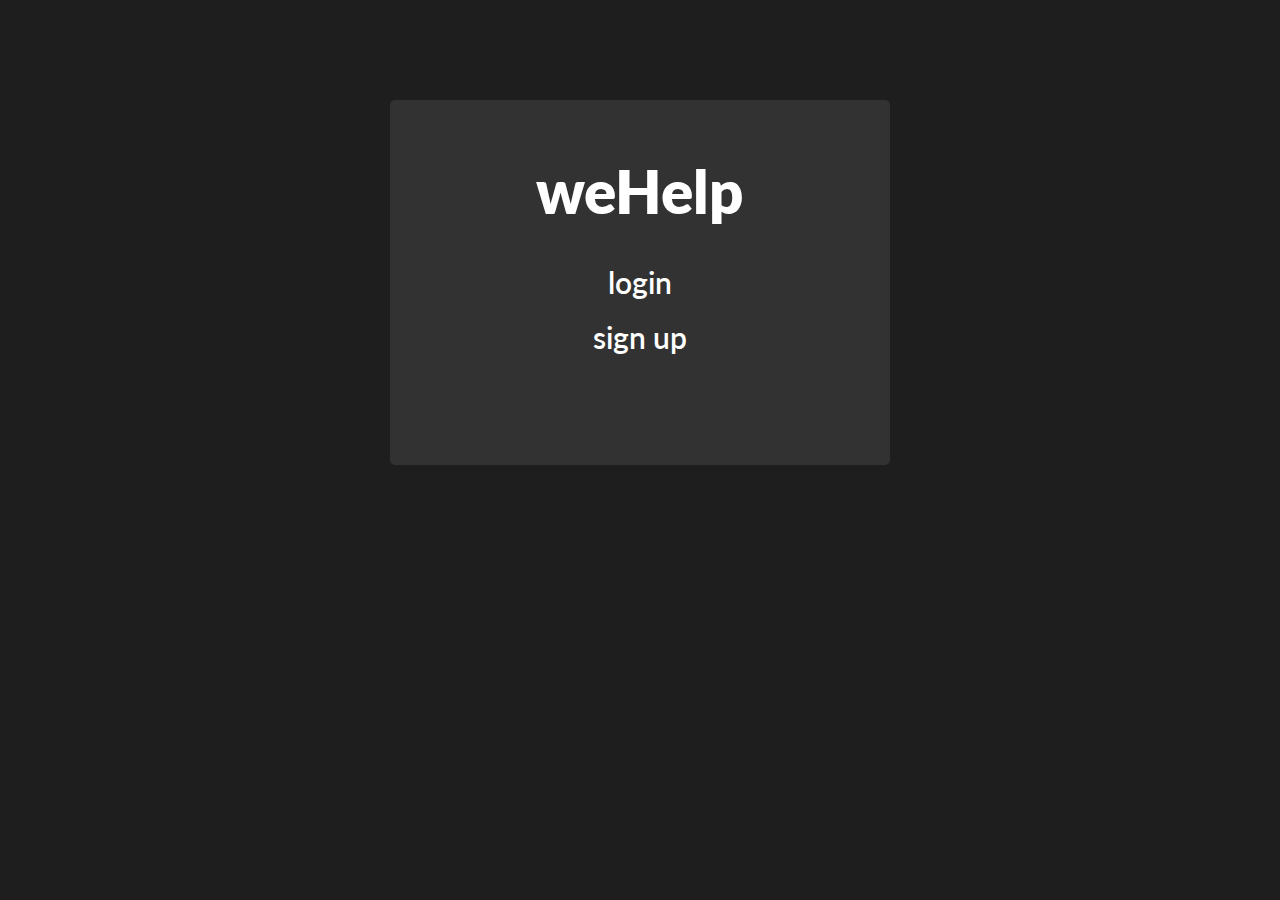
<file: index.html>
<!DOCTYPE html>
<html>

    <head>
        <title>weHelp</title>
        <meta charset="UTF-8">
        <meta name="viewport" content="width=device-width, initial-scale=1">
        <link rel="stylesheet" href="styles.css">
        <link href='http://fonts.googleapis.com/css?family=Lato:400,700' rel='stylesheet' type='text/css'>
    </head>

    <script>
        function fadeInPage() {
            if (!window.AnimationEvent) {return;}
            var fader = document.getElementById('fader')
            fader.classList.add('fadeOut')
            document.addEventListener('DOMContentLoaded', function() {
                if (!window.AnimationEvent) {return;}
                var anchors = document.getElementsByTagName('a');
                for (var idx=0; idx<anchors.length; idx+=1) {
                    if (anchors[idx].hostname !== window.location.hostname ||
                        anchors[idx].hostname === window.location.pathname) {
                        continue;
                    }
                    anchors[idx].addEventListener('click', function(event) {
                        var fader = document.getElementById('fader'),
                            anchor = event.currentTarget;
            
                        var listener = function() {
                            window.location = anchor.href;
                            fader.removeEventListener('animationend', listener);
                    };
                    fader.addEventListener('animationend', listener);
                    event.preventDefault();
                    fader.classList.add('fadeIn');
                    });
                }
            });
        }
    </script>

    <body>
        <svg id="fader"></svg>
        <script>fadeInPage();</script>
        <div class="weHelp-main">
            <h1>weHelp</h1>
            <a href="login.html"><h2 class="button">login</h2></a>
            <a href="signup.html"><h2 class="button">sign up</h2></a>
        </div>
    </body>
</file>
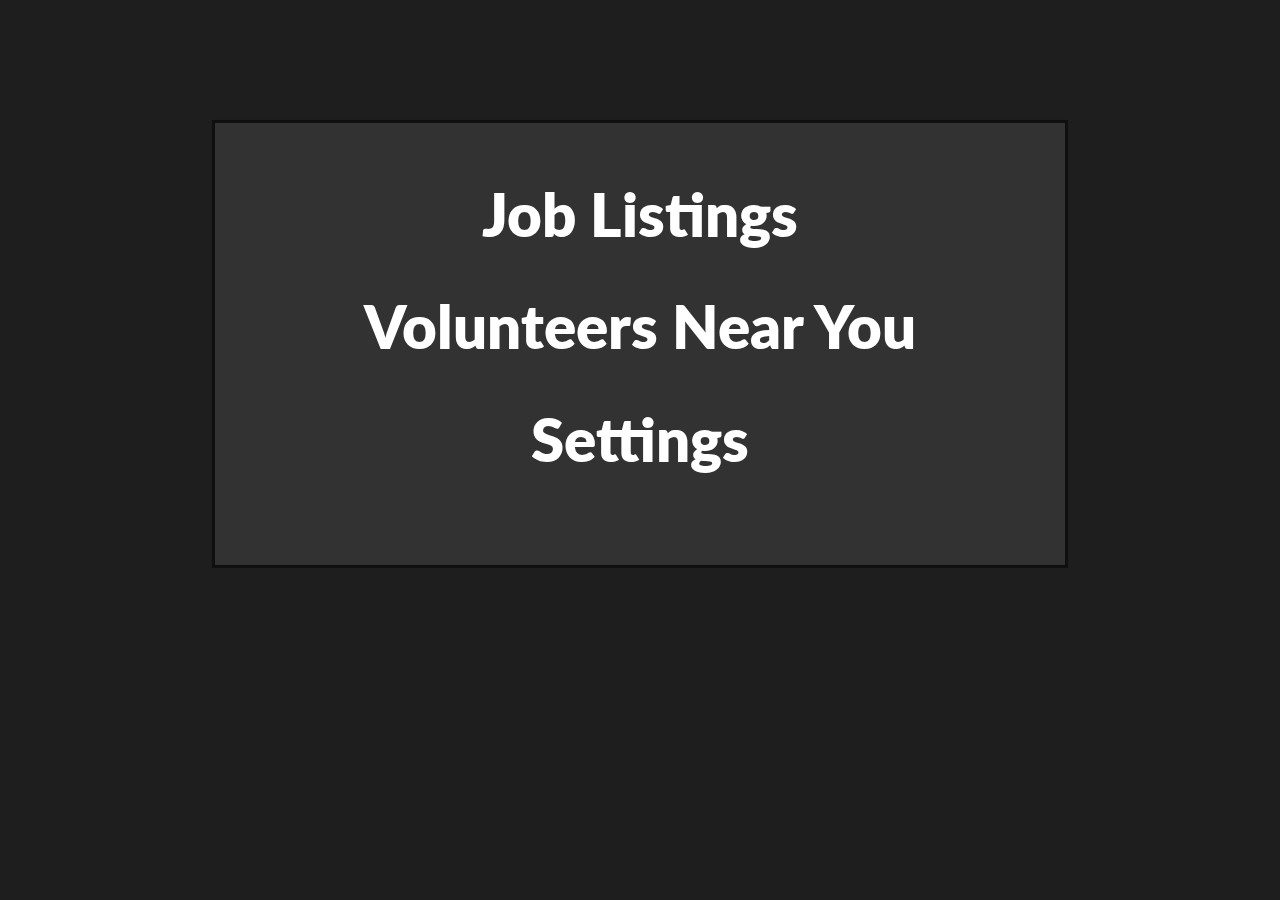
<file: home.html>
<!DOCTYPE html>
<html>
    <head>
        <title>weHelp - Hello!</title>
        <meta charset="UTF-8">
        <meta name="viewport" content="width=device-width, initial-scale=1">
        <link rel="stylesheet" href="styles.css">
        <link href='http://fonts.googleapis.com/css?family=Lato:400,700' rel='stylesheet' type='text/css'>
    </head>

    <script>
        function fadeInPage() {
            if (!window.AnimationEvent) {return;}
            var fader = document.getElementById('fader')
            fader.classList.add('fadeOut')
            document.addEventListener('DOMContentLoaded', function() {
                if (!window.AnimationEvent) {return;}
                var anchors = document.getElementsByTagName('a');
                for (var idx=0; idx<anchors.length; idx+=1) {
                    if (anchors[idx].hostname !== window.location.hostname ||
                        anchors[idx].hostname === window.location.pathname) {
                        continue;
                    }
                    anchors[idx].addEventListener('click', function(event) {
                        var fader = document.getElementById('fader'),
                            anchor = event.currentTarget;
            
                        var listener = function() {
                            window.location = anchor.href;
                            fader.removeEventListener('animationend', listener);
                    };
                    fader.addEventListener('animationend', listener);
                    event.preventDefault();
                    fader.classList.add('fadeIn');
                    });
                }
            });
        }
    </script>

    <body>
        <svg id="fader"></svg>
        <script>fadeInPage();</script>
        <div class="centered-box">
            <a href="job_listings.html"><h1 class="button">Job Listings</h1>
            <a href="volunteers.html"><h1 class="button">Volunteers Near You</h1>
            <a href="settings.html"><h1 class="button">Settings</h1>
        </div>
    </body>
</html>
</file>
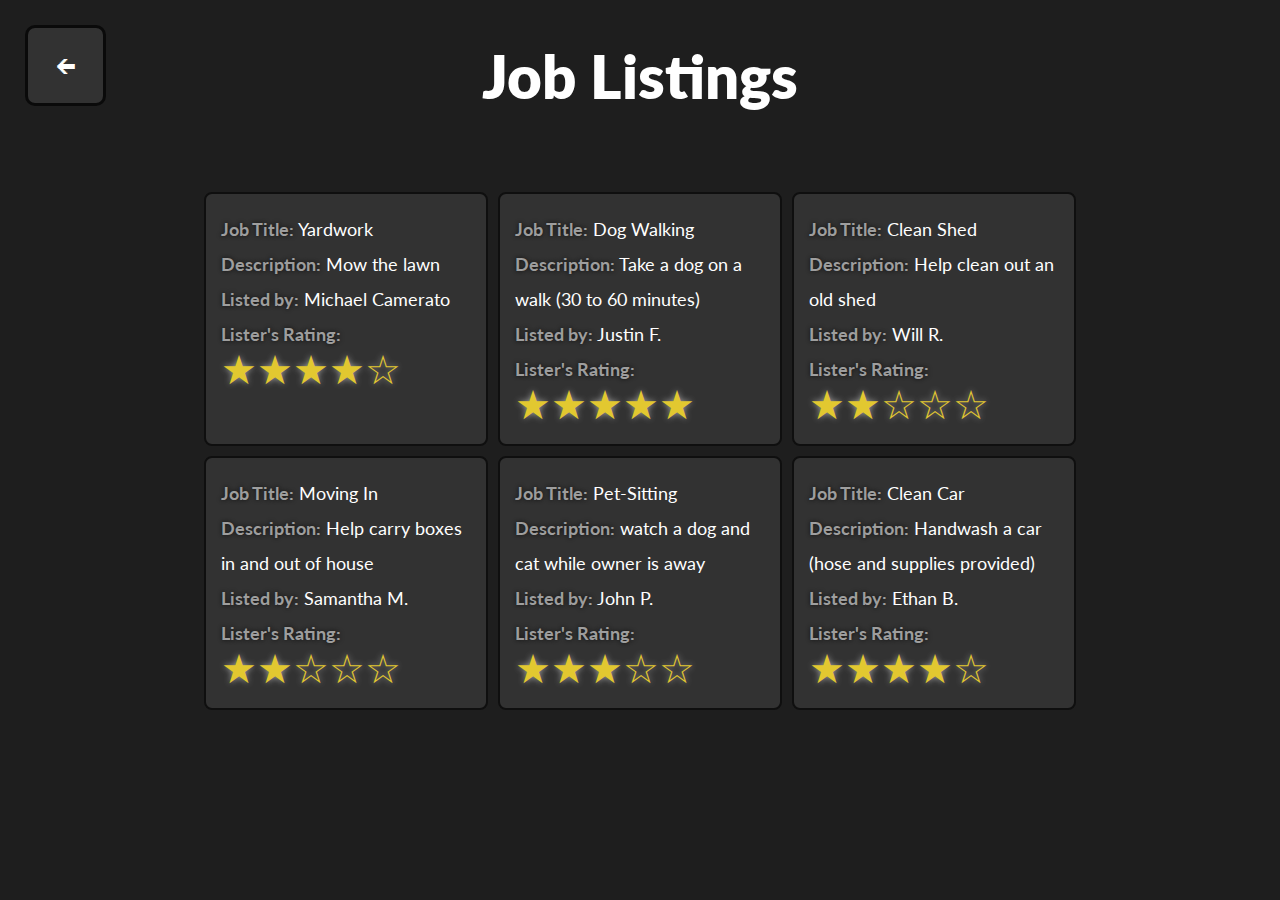
<file: job_listings.html>
<!DOCTYPE html>
<html>

    <head>
        <title>weHelp - Job Listings</title>
        <meta charset="UTF-8">
        <meta name="viewport" content="width=device-width, initial-scale=1">
        <link rel="stylesheet" href="styles.css">
        <link href='http://fonts.googleapis.com/css?family=Lato:400,700' rel='stylesheet' type='text/css'>
    </head>

    <script>
        function fadeInPage() {
            if (!window.AnimationEvent) {return;}
            var fader = document.getElementById('fader')
            fader.classList.add('fadeOut')
            document.addEventListener('DOMContentLoaded', function() {
                if (!window.AnimationEvent) {return;}
                var anchors = document.getElementsByTagName('a');
                for (var idx=0; idx<anchors.length; idx+=1) {
                    if (anchors[idx].hostname !== window.location.hostname ||
                        anchors[idx].hostname === window.location.pathname) {
                        continue;
                    }
                    anchors[idx].addEventListener('click', function(event) {
                        var fader = document.getElementById('fader'),
                            anchor = event.currentTarget;
            
                        var listener = function() {
                            window.location = anchor.href;
                            fader.removeEventListener('animationend', listener);
                    };
                    fader.addEventListener('animationend', listener);
                    event.preventDefault();
                    fader.classList.add('fadeIn');
                    });
                }
            });
        }
    </script>

    <body>
        <svg id="fader"></svg>
        <script>fadeInPage();</script>
        
        <a href="home.html" class="goBack" style="font-size: 20px;">🡰</a>

        <h1>Job Listings</h1>
        <div class="center">
            <div class="grid-container">
                <div class="grid-item">
                    <p style="font-size: 18px; line-height: 35px;">
                        <span class="subtext">Job Title:</span>
                            Yardwork<br>
                        <span class="subtext">Description:</span>
                            Mow the lawn<br>
                        <span class="subtext">Listed by:</span>
                            Michael Camerato<br>
                        <span class="subtext">Lister's Rating:</span><br>
                        <span class="stars">★★★★☆</span>
                    </p>
                </div>
                <div class="grid-item">
                    <p style="font-size: 18px; line-height: 35px;">
                        <span class="subtext">Job Title:</span>
                            Dog Walking<br>
                        <span class="subtext">Description:</span>
                            Take a dog on a walk (30 to 60 minutes)<br>
                        <span class="subtext">Listed by:</span>
                            Justin F.<br>
                        <span class="subtext">Lister's Rating:</span><br>
                        <span class="stars">★★★★★</span>
                    </p>
                </div>
                <div class="grid-item">
                    <p style="font-size: 18px; line-height: 35px;">
                        <span class="subtext">Job Title:</span>
                            Clean Shed<br>
                        <span class="subtext">Description:</span>
                            Help clean out an old shed<br>
                        <span class="subtext">Listed by:</span>
                            Will R.<br>
                        <span class="subtext">Lister's Rating:</span><br>
                        <span class="stars">★★☆☆☆</span>
                    </p>
                </div>
                <div class="grid-item">
                    <p style="font-size: 18px; line-height: 35px;">
                        <span class="subtext">Job Title:</span>
                            Moving In<br>
                        <span class="subtext">Description:</span>
                            Help carry boxes in and out of house<br>
                        <span class="subtext">Listed by:</span>
                            Samantha M.<br>
                        <span class="subtext">Lister's Rating:</span><br>
                        <span class="stars">★★☆☆☆</span>
                    </p>
                </div>
                <div class="grid-item">
                    <p style="font-size: 18px; line-height: 35px;">
                        <span class="subtext">Job Title:</span>
                            Pet-Sitting<br>
                        <span class="subtext">Description:</span>
                            watch a dog and cat while owner is away<br>
                        <span class="subtext">Listed by:</span>
                            John P.<br>
                        <span class="subtext">Lister's Rating:</span><br>
                        <span class="stars">★★★☆☆</span>
                    </p>
                </div>
                <div class="grid-item">
                    <p style="font-size: 18px; line-height: 35px;">
                        <span class="subtext">Job Title:</span>
                            Clean Car<br>
                        <span class="subtext">Description:</span>
                            Handwash a car (hose and supplies provided)<br>
                        <span class="subtext">Listed by:</span>
                            Ethan B.<br>
                        <span class="subtext">Lister's Rating:</span><br>
                        <span class="stars">★★★★☆</span>
                    </p>
                </div>
                    </p>
                </div>
            </div>
        </div>
    </body>
</file>
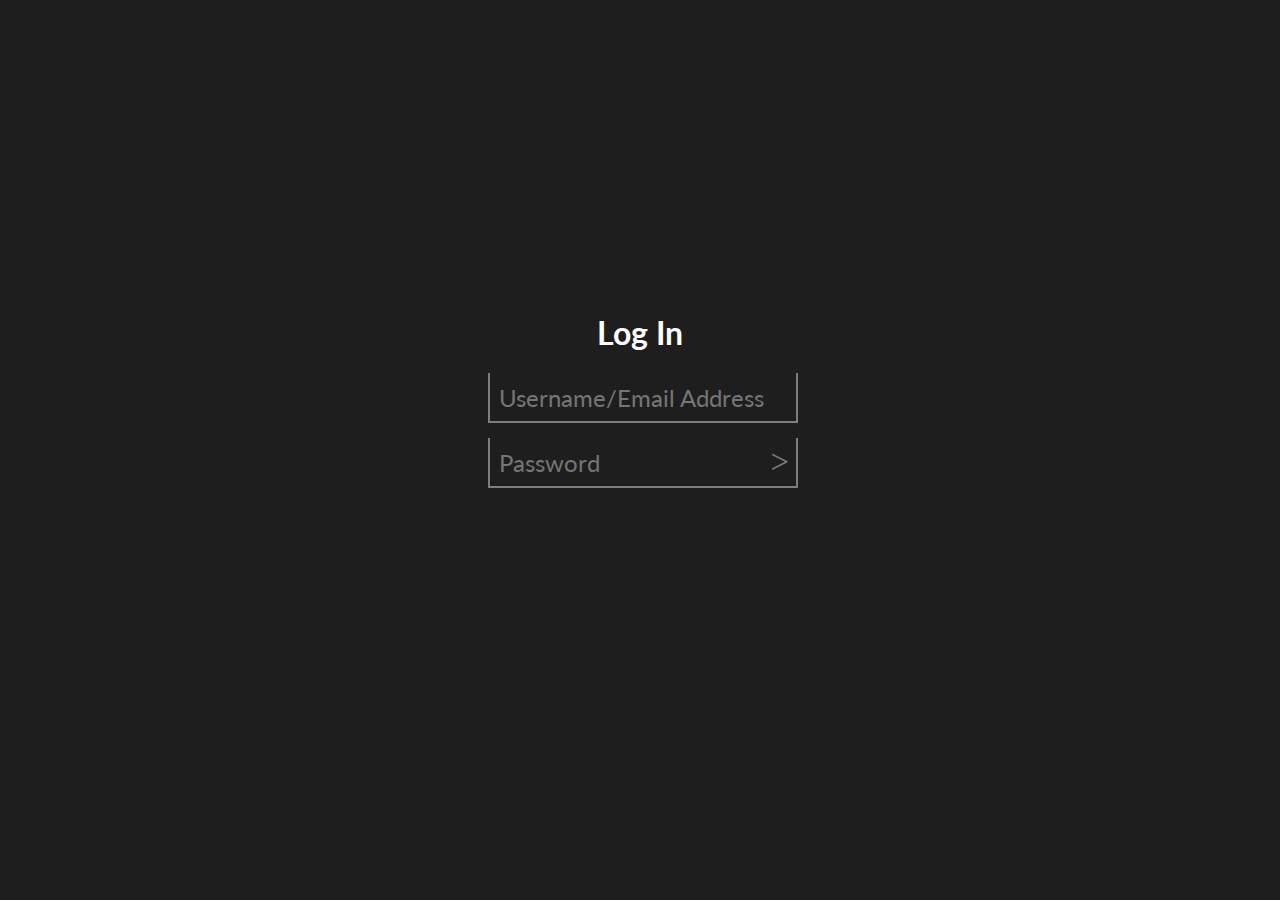
<file: login.html>
<!DOCTYPE html>
<html>

    <head>
        <title>weHelp - Login</title>
        <meta charset="UTF-8">
        <meta name="viewport" content="width=device-width, initial-scale=1">
        <link rel="stylesheet" href="form.css">
        <link href='http://fonts.googleapis.com/css?family=Lato:400,700' rel='stylesheet' type='text/css'>
    </head>

    <script>
        function fadeInPage() {
            if (!window.AnimationEvent) {return;}
            var fader = document.getElementById('fader')
            fader.classList.add('fadeOut')
            document.addEventListener('DOMContentLoaded', function() {
                if (!window.AnimationEvent) {return;}
                var anchors = document.getElementsByTagName('a');
                for (var idx=0; idx<anchors.length; idx+=1) {
                    if (anchors[idx].hostname !== window.location.hostname ||
                        anchors[idx].hostname === window.location.pathname) {
                        continue;
                    }
                    anchors[idx].addEventListener('click', function(event) {
                        var fader = document.getElementById('fader'),
                            anchor = event.currentTarget;
            
                        var listener = function() {
                            window.location = anchor.href;
                            fader.removeEventListener('animationend', listener);
                    };
                    fader.addEventListener('animationend', listener);
                    event.preventDefault();
                    fader.classList.add('fadeIn');
                    });
                }
            });
        }
    </script>

    <body>
        <svg id="fader"></svg>
        <script>fadeInPage();</script>
        <form action="home.html">
            <h1>Log In</h1>
            
            <span class="input"></span>
            <input type="text" placeholder="Username/Email Address"></input>
            <span class="input"></span>
            <input type="text" placeholder="Password"></input>
            <button href="home.html" title="Submit form" class="arrow, icon-arrow-right"><span>Login</span></button>
        </form>
    </body>
</html>
</file>
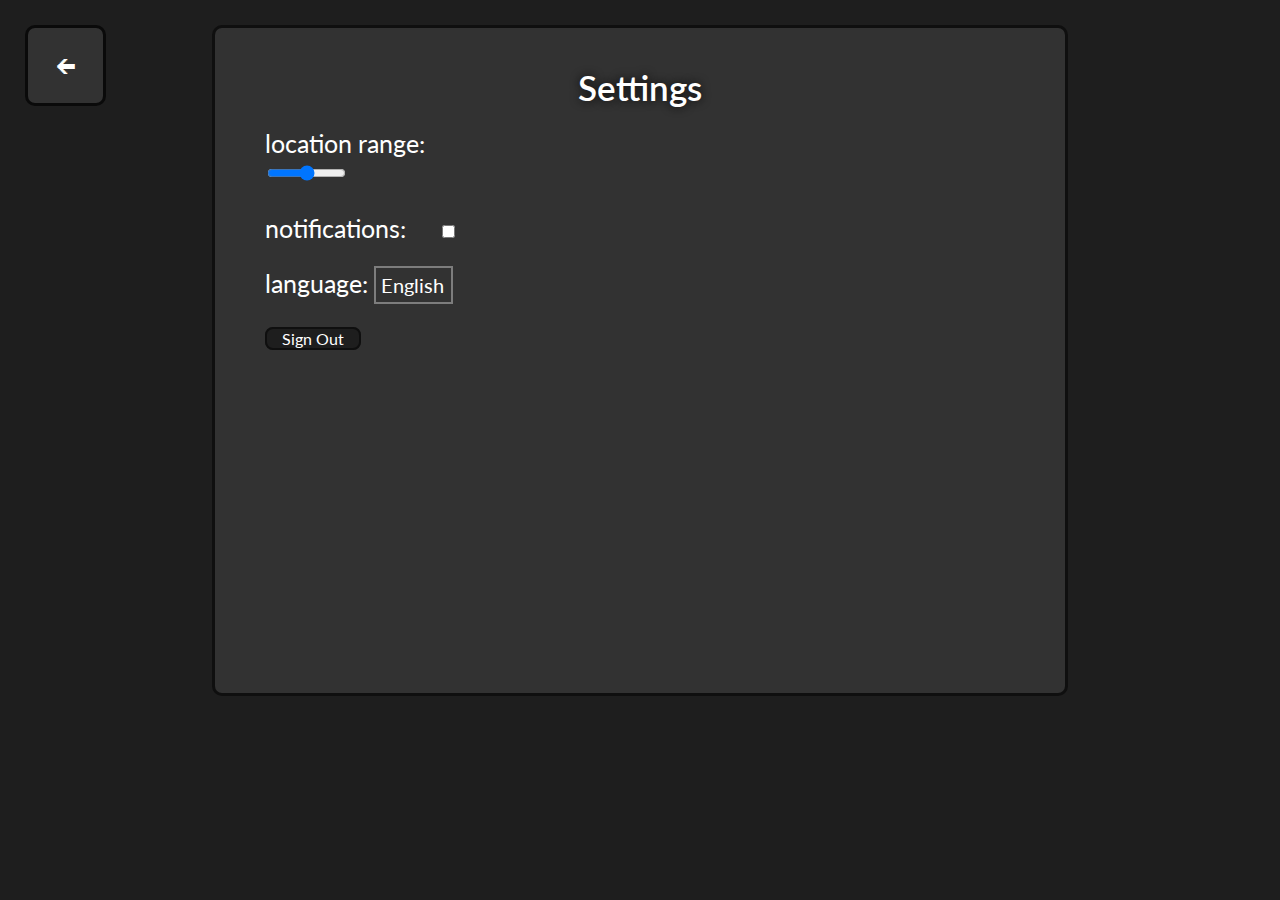
<file: settings.html>
<!DOCTYPE html>
<html>
    <head>
        <title>weHelp - Settings</title>
        <meta charset="UTF-8">
        <meta name="viewport" content="width=device-width, initial-scale=1">
        <link rel="stylesheet" href="styles.css">
        <link href='http://fonts.googleapis.com/css?family=Lato:400,700' rel='stylesheet' type='text/css'>
    </head>

    <script>
        function fadeInPage() {
            if (!window.AnimationEvent) {return;}
            var fader = document.getElementById('fader')
            fader.classList.add('fadeOut')
            document.addEventListener('DOMContentLoaded', function() {
                if (!window.AnimationEvent) {return;}
                var anchors = document.getElementsByTagName('a');
                for (var idx=0; idx<anchors.length; idx+=1) {
                    if (anchors[idx].hostname !== window.location.hostname ||
                        anchors[idx].hostname === window.location.pathname) {
                        continue;
                    }
                    anchors[idx].addEventListener('click', function(event) {
                        var fader = document.getElementById('fader'),
                            anchor = event.currentTarget;
            
                        var listener = function() {
                            window.location = anchor.href;
                            fader.removeEventListener('animationend', listener);
                    };
                    fader.addEventListener('animationend', listener);
                    event.preventDefault();
                    fader.classList.add('fadeIn');
                    });
                }
            });
        }
    </script>

    <body>
        <svg id="fader"></svg>
        <script>fadeInPage();</script>
        <a href="home.html" class="goBack" style="font-size: 20px;">🡰</a>
        <div class="settings-box">
            <h2 class="main">Settings</h2>
            <p>location range: <br><input type="range"></p>
            <p>notifications: <input type="checkbox"></p>
            <p>language: <input value="English"></p>
            <a class="grid-item button" style="background-color: rgb(30, 30, 30);" href="index.html">Sign Out</a>
        </div>
    </body>
</html>
</file>
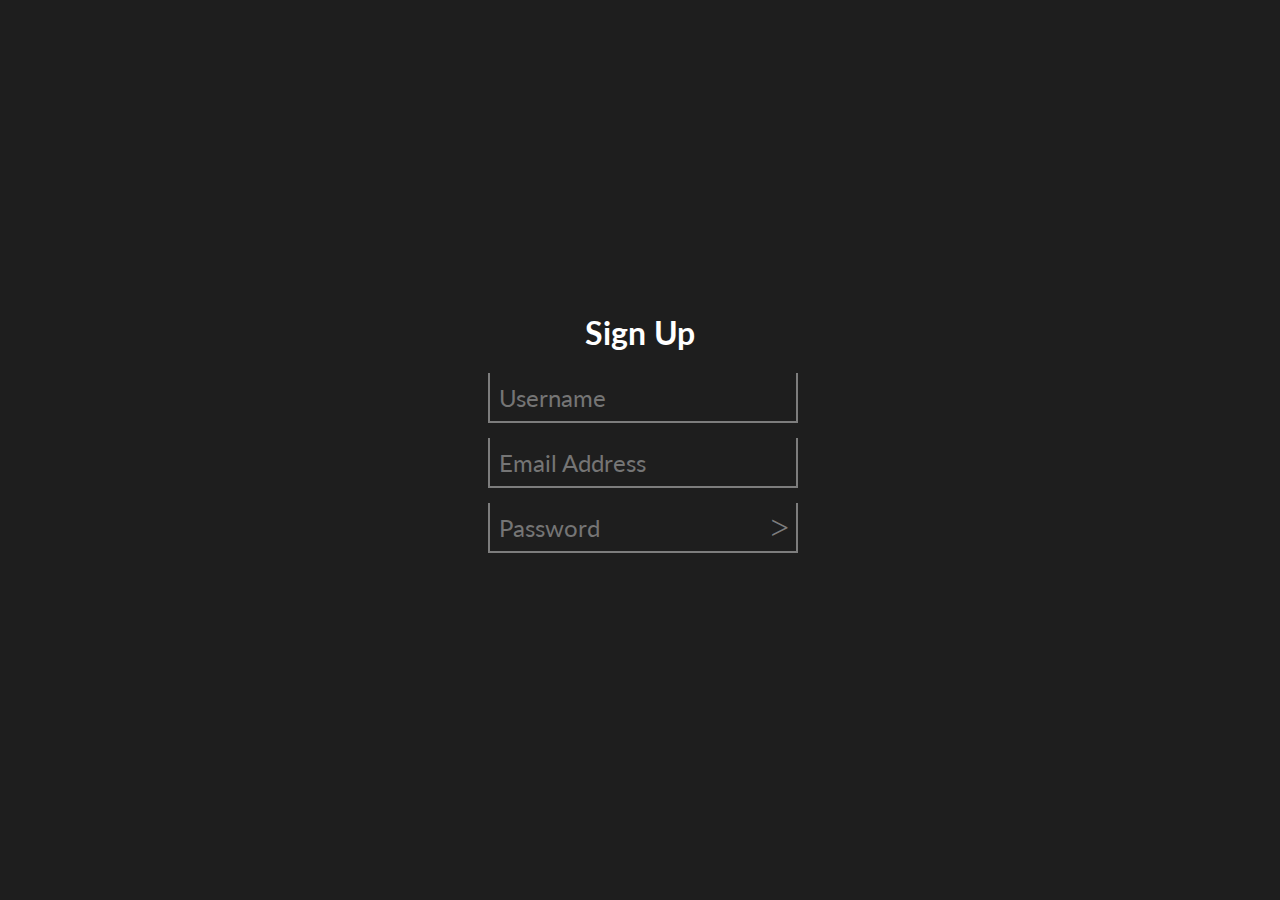
<file: signup.html>
<!DOCTYPE html>
<html>

    <head>
        <title>weHelp - Sign Up</title>
        <meta charset="UTF-8">
        <meta name="viewport" content="width=device-width, initial-scale=1">
        <link rel="stylesheet" href="form.css">
        <link href='http://fonts.googleapis.com/css?family=Lato:400,700' rel='stylesheet' type='text/css'>
    </head>

    <script>
        function fadeInPage() {
            if (!window.AnimationEvent) {return;}
            var fader = document.getElementById('fader')
            fader.classList.add('fadeOut')
            document.addEventListener('DOMContentLoaded', function() {
                if (!window.AnimationEvent) {return;}
                var anchors = document.getElementsByTagName('a');
                for (var idx=0; idx<anchors.length; idx+=1) {
                    if (anchors[idx].hostname !== window.location.hostname ||
                        anchors[idx].hostname === window.location.pathname) {
                        continue;
                    }
                    anchors[idx].addEventListener('click', function(event) {
                        var fader = document.getElementById('fader'),
                            anchor = event.currentTarget;
            
                        var listener = function() {
                            window.location = anchor.href;
                            fader.removeEventListener('animationend', listener);
                    };
                    fader.addEventListener('animationend', listener);
                    event.preventDefault();
                    fader.classList.add('fadeIn');
                    });
                }
            });
        }
    </script>

    <body>
        <svg id="fader"></svg>
        <script>fadeInPage();</script>
        <form action="home.html">
            <h1>Sign Up</h1>
            
            <span class="input"></span>
            <input type="text" placeholder="Username"></input>
            <span class="input"></span>
            <input type="text" placeholder="Email Address"></input>
            <span class="input"></span>
            <input type="text" placeholder="Password"></input>
            
            <button href="home.html" title="Submit form" class="icon-arrow-right"><span>Sign up</span></button>
        </form>
    </body>
</html>
</file>
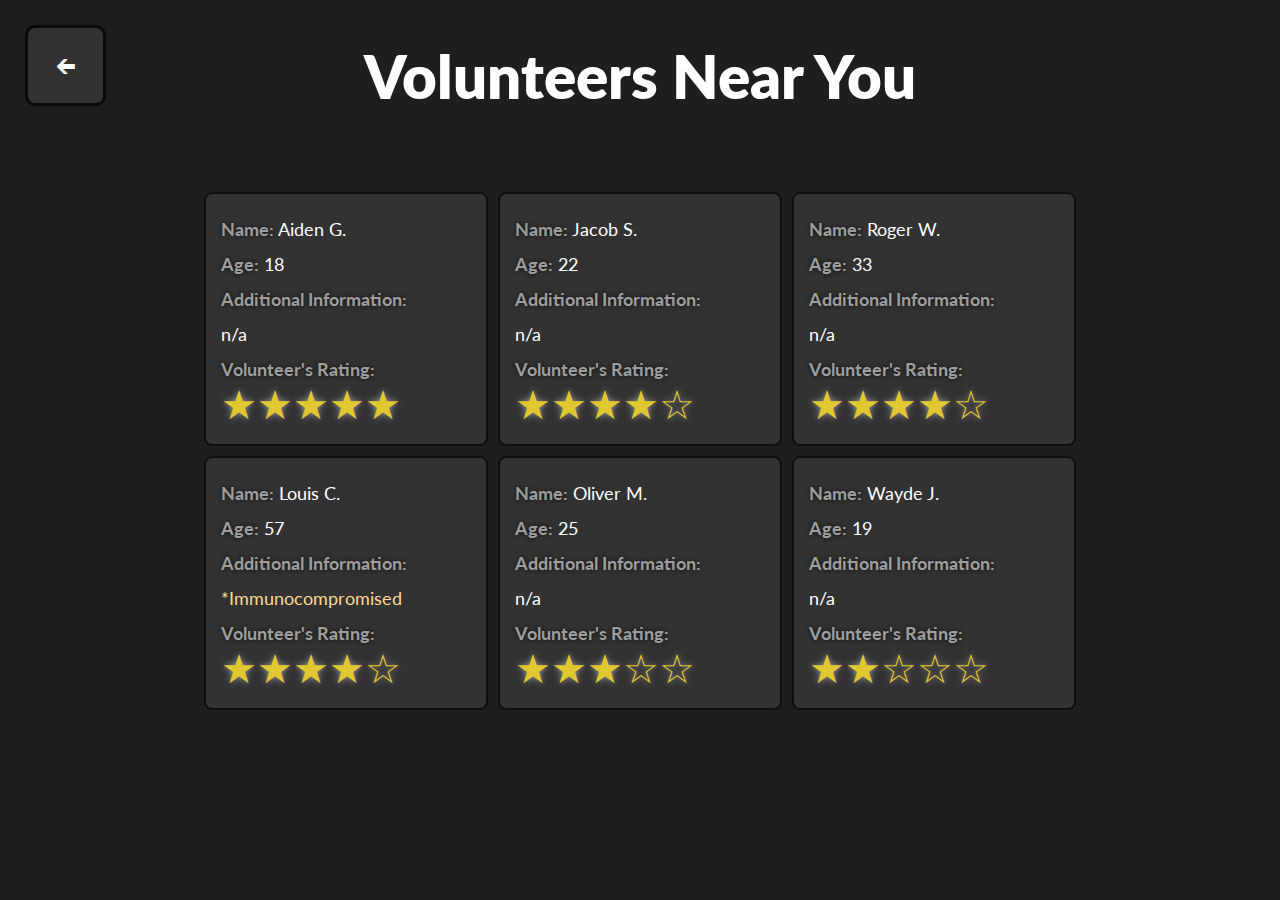
<file: volunteers.html>
<!DOCTYPE html>
<html>

    <head>
        <title>weHelp - Volunteers</title>
        <meta charset="UTF-8">
        <meta name="viewport" content="width=device-width, initial-scale=1">
        <link rel="stylesheet" href="styles.css">
        <link href='http://fonts.googleapis.com/css?family=Lato:400,700' rel='stylesheet' type='text/css'>
    </head>

    <script>
        function fadeInPage() {
            if (!window.AnimationEvent) {return;}
            var fader = document.getElementById('fader')
            fader.classList.add('fadeOut')
            document.addEventListener('DOMContentLoaded', function() {
                if (!window.AnimationEvent) {return;}
                var anchors = document.getElementsByTagName('a');
                for (var idx=0; idx<anchors.length; idx+=1) {
                    if (anchors[idx].hostname !== window.location.hostname ||
                        anchors[idx].hostname === window.location.pathname) {
                        continue;
                    }
                    anchors[idx].addEventListener('click', function(event) {
                        var fader = document.getElementById('fader'),
                            anchor = event.currentTarget;
            
                        var listener = function() {
                            window.location = anchor.href;
                            fader.removeEventListener('animationend', listener);
                    };
                    fader.addEventListener('animationend', listener);
                    event.preventDefault();
                    fader.classList.add('fadeIn');
                    });
                }
            });
        }
    </script>

    <body>
        <svg id="fader"></svg>
        <script>fadeInPage();</script>
        
        <a href="home.html" class="goBack" style="font-size: 20px;">🡰</a>

        <h1>Volunteers Near You</h1>
        <div class="center">
            <div class="grid-container">
                <div class="grid-item">
                    <p style="font-size: 18px; line-height: 35px;">
                        <span class="subtext">Name:</span>
                            Aiden G.<br>
                        <span class="subtext">Age:</span>
                            18<br>
                        <span class="subtext">Additional Information:</span><br>
                            n/a<br>
                        <span class="subtext">Volunteer's Rating:</span><br>
                        <span class="stars">★★★★★</span>
                    </p>
                </div>
                <div class="grid-item">
                    <p style="font-size: 18px; line-height: 35px;">
                        <span class="subtext">Name:</span>
                            Jacob S.<br>
                        <span class="subtext">Age:</span>
                            22<br>
                        <span class="subtext">Additional Information:</span><br>
                            n/a<br>
                        <span class="subtext">Volunteer's Rating:</span><br>
                        <span class="stars">★★★★☆</span>
                    </p>
                </div>
                <div class="grid-item">
                    <p style="font-size: 18px; line-height: 35px;">
                        <span class="subtext">Name:</span>
                            Roger W.<br>
                        <span class="subtext">Age:</span>
                            33<br>
                        <span class="subtext">Additional Information:</span><br>
                            n/a<br>
                        <span class="subtext">Volunteer's Rating:</span><br>
                        <span class="stars">★★★★☆</span>
                    </p>
                </div>
                <div class="grid-item">
                    <p style="font-size: 18px; line-height: 35px;">
                        <span class="subtext">Name:</span>
                            Louis C.<br>
                        <span class="subtext">Age:</span>
                            57<br>
                        <span class="subtext">Additional Information:</span><br>
                            <span style="color: rgb(255, 217, 145);">*Immunocompromised</span><br>
                        <span class="subtext">Volunteer's Rating:</span><br>
                        <span class="stars">★★★★☆</span>
                    </p>
                </div>
                <div class="grid-item">
                    <p style="font-size: 18px; line-height: 35px;">
                        <span class="subtext">Name:</span>
                            Oliver M.<br>
                        <span class="subtext">Age:</span>
                            25<br>
                        <span class="subtext">Additional Information:</span><br>
                            n/a<br>
                        <span class="subtext">Volunteer's Rating:</span><br>
                        <span class="stars">★★★☆☆</span>
                    </p>
                </div>
                <div class="grid-item">
                    <p style="font-size: 18px; line-height: 35px;">
                        <span class="subtext">Name:</span>
                            Wayde J.<br>
                        <span class="subtext">Age:</span>
                            19<br>
                        <span class="subtext">Additional Information:</span><br>
                            n/a<br>
                        <span class="subtext">Volunteer's Rating:</span><br>
                        <span class="stars">★★☆☆☆</span>
                    </p>
                </div>
            </div>
        </div>
    </body>
</file>
<file: styles.css>
#fader {
    position: fixed;
    top: 0;
    left: 0;
    width: 100%;
    height: 100%;
    z-index: 999999;
    pointer-events: none;
    background: rgb(30, 30, 30);
    animation: fadeOut 200ms ease-in-out;
}

#fader.fadeOut {
    opacity: 0;
    animation-name: fadeOut;
}

#fader.fadeIn {
    opacity: 1;
    animation-name: fadeIn;
}

.pagefade {
    animation: fadeIn 0.95s ease;
}

body {
    height: 100%;
    background: rgb(30, 30, 30);
}

* {
    font-family: 'Lato', sans-serif;
    color: white;
}

h1 {
    text-align: center;

    font-size: 60px;
    font-weight: 800;
}

h2 {
    text-align: left;

    font-size: 30px;
    font-weight: 600;
    line-height: 30px;
}

h2.main {
    text-align:center;
    text-shadow:rgb(10, 10, 10) 0 0 10px;
    font-size: 35px;
}

h3 {
    text-align: left;

    font-size: 25px;
}

p {
    text-align: left;
    line-height: 25px;
    font-size: 25px;
}

.subtext {
    color: rgba(200, 200, 200, .75);
    text-shadow: rgb(15, 15, 15) 0 0 4px;
    font-weight: bold;
}

.stars {
    font-size: 40px;
    color: rgb(226, 200, 48);
    text-shadow: rgb(160, 160, 160) 0 0 6.2px;
}

.weHelp-main {
    width: 400px;
    height: 300px;
    
    margin: 100px auto;
    padding: 15px 50px 50px;
    
    position: relative;
    display: block;

    border-radius: 5px;
    background-color: rgb(50, 50, 50);
}

.weHelp-box {
    width: 500px;
    height: auto;
    
    margin: 100px auto;
    padding: 15px 50px 50px;
    
    position: relative;
    display: block;

    border-radius: 5px;
    background-color: rgb(50, 50, 50);
    color: white;
    text-decoration: none;

    text-align: left;
}

.big-box {
    width: 1000px;
    height: 500px;
    
    margin: 25px auto;
    padding: 15px 50px 50px;
    
    position: relative;
    display: block;
    overflow: none;

    border-radius: 5px;
    background-color: rgb(50, 50, 50);
    text-decoration: none;

    text-align: left;
}

a {
    text-decoration: none;
}

.button {
    text-decoration: none;
    text-align: center;
    color: white;
    transition: color ease 0.3s;
}

.button:hover {
    color: rgb(150, 150, 150);
    transition: color ease 0.3s;
    cursor: pointer;
}

.goBack {
    width:75px;
    height:75px;
    position:absolute;
    top:25px;
    left:25px;

    display: flex;
    justify-content: center;
    align-items: center;

    background-color: rgb(50, 50, 50);
    
    border: 3px solid rgb(10, 10, 10);
    border-radius: 10px;
    
    box-shadow: none;
    transition: box-shadow ease 300ms;
}

.goBack:hover {
    transition: box-shadow ease 300ms;
    box-shadow: rgb(150, 150, 150) 0 0 5px;
}

.center {
    display: flex;
    justify-content: center;
    align-items: center;
}

.centered-text {
    position: absolute;
    top: 50%;

    text-align: center;
    font-size: 50px;
    line-height: 0;

    font-family: 'Lato', sans-serif;
}

.grid-container {
    margin: 25px auto;

    display: inline-grid;
    grid-template-columns: auto auto auto;
    grid-gap: 10px;
    padding: 15px;
    
    background:rgb(30, 30, 30);
}

.grid-item {
    width: 250px;
    height: 250px;
    
    padding: 0 15px;
    
    text-align: left;

    border: solid 2px rgb(15, 15, 15);
    border-radius: 8px;
    background: rgb(50, 50, 50);

}

.centered-box {
    margin: auto;
    padding: 15px 50px 50px;
    width: 750px;
    transform: translateY(25%);

    border: solid 3px rgb(15, 15, 15);
    background: rgb(50, 50, 50);
}

.settings-box {
    margin: auto;
    padding: 15px 50px 50px;
    width: 750px;
    height: 600px;
    margin-top: 25px;

    border: solid 3px rgb(15, 15, 15);
    border-radius: 10px;
    background: rgb(50, 50, 50);
}

input {
    width: 65px;
    height: auto;
    
    font-size: 20px;
    
    outline: none; 
    box-shadow: none;
    border-radius: 0;
    border-top: solid 2px;
    border-left: solid 2px;
    border-right: solid 2px;
    border-bottom: solid 2px;
    background: transparent;

    padding: 5px;
    
    
    transition: border 0.5s;

    color: white;
    border-color: rgb(125, 125, 125);
}

input:focus {
    color: white;
    border-color: white;
}

/* ~ fadeIn and fadeOut animation keyframes ~ */

@keyframes fadeIn {
    0%      {opacity: 0}
    100%    {opacity: 1}
}

@keyframes fadeOut {
    0%      {opacity: 1}
    100%    {opacity: 0}
}

/* ~ slideIn animation keyframes ~ */

/* !! remember to declare 'animation-fill-mode:' and set it to 'forwards;' !! */

@keyframes slideIn_top {
    0%      {transform: translate(0,-75%); opacity: 0;}
    100%    {transform: translate(0,0); opacity: 1;}
}

@keyframes slideIn_bottom {
    0%      {transform: translate(0,75%); opacity: 0;}
    100%    {transform: translate(0,0); opacity: 1;}
}

@keyframes slideIn_left {
    0%      {transform: translate(-75%,0); opacity: 0;}
    100%    {transform: translate(0,0); opacity: 1;}
}
@keyframes slideIn_right {
    0%      {transform: translate(75%,0); opacity: 0;}
    100%    {transform: translate(0,0); opacity: 1;}
}
</file>
<file: form.css>
* {
    font-family: 'Lato', sans-serif;
    color: white;
}

body {
    height: 500px;
    background: rgb(30, 30, 30);
}

[class*="icon-"] {
    font-family: 'form';
    font-style: normal;
    font-weight: normal;
    font-variant: normal;
    text-transform: none;
    line-height: 1;
    -webkit-font-smoothing: antialiased;
    -moz-osx-font-smoothing: grayscale;
}
  
.icon-arrow-right:before {
    content: "\3e";
}

div {
    align-content: center;
    justify-content: center;
    margin: 15% auto 0;
    max-width: 32em;
    animation: moveDown 0.5s;
    animation-fill-mode: forwards;
}

h1 {
    text-align: center;
}

p {
    margin-bottom: 0.8em;
}

form {
    margin: 12% auto;
    width: 19em;
    text-align: center;
    position: relative;
    animation: moveDown .3s;
    animation-fill-mode: forwards;
}

input {
    font-size: 1.5em;
    outline: none; 
    box-shadow: none;
    border-radius: 0;
    border-top: none;
    border-left: solid 2px;
    border-right: solid 2px;
    border-bottom: solid 2px;
    background: transparent;
    display: block;
    height: 2em;
    width: 12em;
    margin-bottom: 5%;
    padding: 0 3%;
    position: relative;
    z-index: 0;
    
    transition: border 0.5s;

    color: white;
    border-color: rgb(125, 125, 125);
}

input:focus {
    color: white;
    border-color: white;
}

.placeholder {
    color: rgb(125, 125, 125);
    font-family: 'Lato', sans-serif;
}

.placeholder:focus {
    color: white;
  }

button {
    outline: none;
    border: none;
    background: transparent;
    font-size: 2.05em;
    padding: 3% 7%;
    cursor: pointer;
    position: absolute;
    right: -6%;
    bottom: 0%;
    transition: color 0.5s;
    color: rgb(125, 125, 125)
}

button:hover, button:focus {
    transition: color 0.5s;
    color: white;
}

button span {
    display: none;
}

a {
    transform: translateY(-200px);
    display: block;
    text-align: center;
    margin: auto;
}

.button {
    text-align: center;
    text-decoration: none;
    color: white;
    transition: color ease 0.3s;
}

.button:hover {
    color: rgb(150, 150, 150);
    transition: color ease 0.3s;
}

@keyframes moveDown {
    0%      {transform: translate(0,-75%); opacity: 0;}
    100%    {transform: translate(0,0); opacity: 1;}
}
</file>
